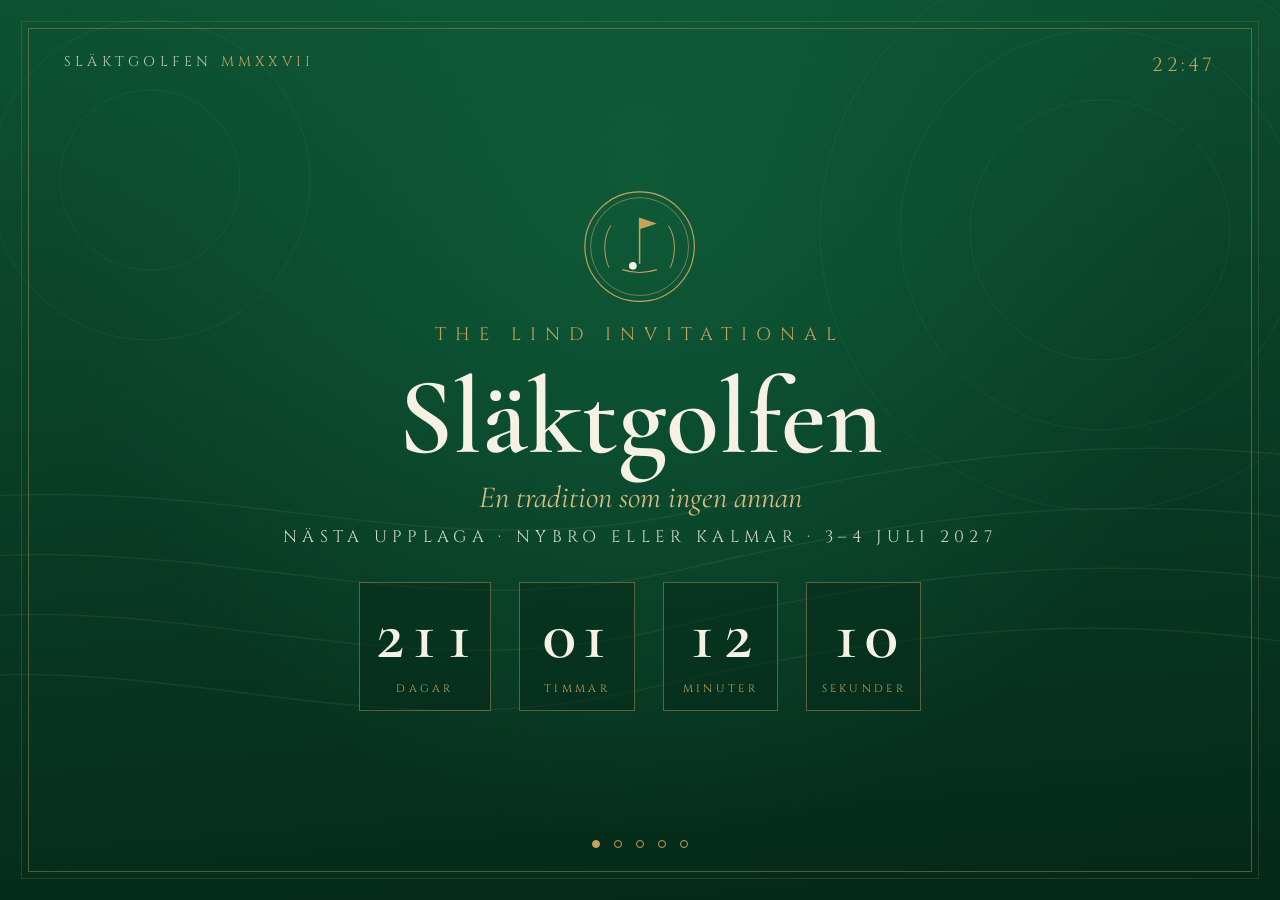
<file: tv.html>
<!DOCTYPE html>
<html lang="sv">
<head>
  <meta charset="UTF-8">
  <meta name="viewport" content="width=device-width, initial-scale=1.0">
  <title>Släktgolfen 2026 — TV</title>
  <link rel="preconnect" href="https://fonts.googleapis.com">
  <link rel="preconnect" href="https://fonts.gstatic.com" crossorigin>
  <link href="https://fonts.googleapis.com/css2?family=Cinzel:wght@400;500;600;700&family=Cormorant+Garamond:ital,wght@0,400;0,500;0,600;0,700;1,400;1,500&family=EB+Garamond:ital,wght@0,400;0,500;0,600;1,400&display=swap" rel="stylesheet">
  <style>
    :root {
      --green-deep: #0b4a2f;
      --green-dark: #083a24;
      --gold: #c6a35b;
      --gold-soft: #d8bc80;
      --cream: #f6f1e5;
    }
    * { margin: 0; padding: 0; box-sizing: border-box; }
    html, body { height: 100%; overflow: hidden; cursor: none; }
    body {
      font-family: "EB Garamond", Georgia, serif;
      color: var(--cream);
      background:
        radial-gradient(ellipse at 50% 20%, rgba(15, 92, 58, 0.85), transparent 65%),
        linear-gradient(175deg, #0d5233 0%, var(--green-dark) 55%, #052818 100%);
    }

    .contours {
      position: fixed; inset: 0; pointer-events: none;
    }
    .contours svg { width: 100%; height: 100%; }

    .frame {
      position: fixed; inset: 28px;
      border: 1px solid rgba(198, 163, 91, 0.4);
      outline: 1px solid rgba(198, 163, 91, 0.18);
      outline-offset: 6px;
      pointer-events: none;
      z-index: 5;
    }

    .clock {
      position: fixed;
      top: 52px; right: 64px;
      font-family: "Cinzel", Georgia, serif;
      font-size: 1.5vw;
      letter-spacing: 0.2em;
      color: var(--gold);
      z-index: 6;
      font-variant-numeric: tabular-nums;
    }
    .brand {
      position: fixed;
      top: 52px; left: 64px;
      font-family: "Cinzel", Georgia, serif;
      font-size: 1.1vw;
      letter-spacing: 0.3em;
      text-transform: uppercase;
      color: rgba(246, 241, 229, 0.75);
      z-index: 6;
    }
    .brand em { font-style: normal; color: var(--gold); }

    /* ---- Slides ---- */
    .slide {
      position: fixed; inset: 0;
      display: flex;
      flex-direction: column;
      align-items: center;
      justify-content: center;
      text-align: center;
      opacity: 0;
      transition: opacity 1.6s ease;
      padding: 6vw;
      z-index: 2;
    }
    .slide.active { opacity: 1; z-index: 3; }

    .kicker {
      font-family: "Cinzel", Georgia, serif;
      font-size: 1.4vw;
      letter-spacing: 0.5em;
      text-transform: uppercase;
      color: var(--gold);
      margin-bottom: 1.2vw;
    }
    .rule {
      display: flex; align-items: center; gap: 16px;
      width: 22vw; margin: 1.6vw auto;
    }
    .rule span { flex: 1; height: 1px; background: linear-gradient(90deg, transparent, var(--gold)); }
    .rule span:last-child { background: linear-gradient(90deg, var(--gold), transparent); }
    .rule i { font-style: normal; color: var(--gold); font-size: 1vw; }

    /* Slide 1: titel + nedräkning */
    .crest { width: 9vw; height: 9vw; margin-bottom: 1.5vw; }
    .title {
      font-family: "Cormorant Garamond", Georgia, serif;
      font-weight: 600;
      font-size: 8.5vw;
      line-height: 1;
    }
    .tagline {
      font-family: "Cormorant Garamond", Georgia, serif;
      font-style: italic;
      font-size: 2.4vw;
      color: var(--gold-soft);
      margin: 0.6vw 0 0.8vw;
    }
    .meta {
      font-family: "Cinzel", Georgia, serif;
      font-size: 1.3vw;
      letter-spacing: 0.32em;
      text-transform: uppercase;
      color: rgba(246, 241, 229, 0.85);
      margin-bottom: 2.6vw;
    }
    .countdown { display: flex; gap: 2.2vw; }
    .cd-unit {
      display: flex; flex-direction: column; align-items: center;
      min-width: 9vw;
      padding: 1.4vw 1vw 1.1vw;
      border: 1px solid rgba(198, 163, 91, 0.45);
      background: rgba(5, 40, 24, 0.5);
    }
    .cd-num {
      font-family: "Cormorant Garamond", Georgia, serif;
      font-weight: 600;
      font-size: 5.5vw;
      line-height: 1;
      font-variant-numeric: tabular-nums;
    }
    .cd-label {
      margin-top: 0.8vw;
      font-family: "Cinzel", Georgia, serif;
      font-size: 0.85vw;
      letter-spacing: 0.3em;
      text-transform: uppercase;
      color: var(--gold);
    }
    .live-msg {
      font-family: "Cinzel", Georgia, serif;
      font-size: 2.6vw;
      letter-spacing: 0.25em;
      text-transform: uppercase;
      color: var(--gold);
    }

    /* Slide 2: startlista */
    .h2 {
      font-family: "Cormorant Garamond", Georgia, serif;
      font-weight: 600;
      font-size: 4.8vw;
      margin-bottom: 0.4vw;
    }
    .tees { display: flex; gap: 3vw; margin-top: 2.4vw; }
    .tee {
      min-width: 26vw;
      border: 1px solid rgba(198, 163, 91, 0.45);
      background: rgba(5, 40, 24, 0.5);
    }
    .tee-head {
      display: flex; justify-content: space-between; align-items: baseline;
      padding: 1.3vw 2vw;
      border-bottom: 1px solid rgba(198, 163, 91, 0.4);
      background: rgba(198, 163, 91, 0.1);
    }
    .tee-label {
      font-family: "Cinzel", Georgia, serif;
      font-size: 1vw;
      letter-spacing: 0.32em;
      text-transform: uppercase;
      color: var(--gold);
    }
    .tee-time {
      font-family: "Cormorant Garamond", Georgia, serif;
      font-weight: 600;
      font-size: 2.6vw;
      font-variant-numeric: tabular-nums;
    }
    .tee ul { list-style: none; padding: 0.8vw 0; }
    .tee li {
      font-family: "Cormorant Garamond", Georgia, serif;
      font-weight: 500;
      font-size: 2.2vw;
      padding: 0.7vw 2vw;
      border-bottom: 1px solid rgba(198, 163, 91, 0.14);
      text-align: left;
    }
    .tee li:last-child { border-bottom: none; }

    /* Slide 3: program */
    .program { display: flex; gap: 4vw; margin-top: 2.4vw; text-align: left; }
    .day { min-width: 24vw; }
    .day h3 {
      font-family: "Cormorant Garamond", Georgia, serif;
      font-weight: 600;
      font-size: 2.4vw;
      color: var(--gold-soft);
      padding-bottom: 0.6vw;
      margin-bottom: 1vw;
      border-bottom: 1px solid var(--gold);
    }
    .day li {
      list-style: none;
      font-family: "Cormorant Garamond", Georgia, serif;
      font-size: 1.9vw;
      padding: 0.45vw 0;
    }

    /* Slide 4: hederstavlan */
    .champs { display: flex; gap: 5vw; margin-top: 2.6vw; }
    .champ-col { max-width: 34vw; }
    .champ-col h3 {
      font-family: "Cinzel", Georgia, serif;
      font-size: 1.1vw;
      letter-spacing: 0.32em;
      text-transform: uppercase;
      color: var(--gold);
      margin-bottom: 1vw;
    }
    .champ-big {
      font-family: "Cormorant Garamond", Georgia, serif;
      font-weight: 600;
      font-size: 3.2vw;
      line-height: 1.1;
    }
    .champ-sub {
      margin-top: 0.7vw;
      font-family: "Cormorant Garamond", Georgia, serif;
      font-style: italic;
      font-size: 1.7vw;
      color: var(--gold-soft);
    }

    /* Slide 5: citat */
    .quote {
      font-family: "Cormorant Garamond", Georgia, serif;
      font-style: italic;
      font-size: 4.6vw;
      line-height: 1.25;
      max-width: 70vw;
    }
    .quote-cite {
      margin-top: 2vw;
      font-family: "Cinzel", Georgia, serif;
      font-size: 1.1vw;
      letter-spacing: 0.35em;
      text-transform: uppercase;
      color: var(--gold);
    }

    /* Progressprickar */
    .dots {
      position: fixed;
      bottom: 52px; left: 50%;
      transform: translateX(-50%);
      display: flex; gap: 14px;
      z-index: 6;
    }
    .dots span {
      width: 8px; height: 8px;
      border-radius: 50%;
      border: 1px solid var(--gold);
      background: transparent;
      transition: background 0.5s;
    }
    .dots span.on { background: var(--gold); }
  </style>
</head>
<body>

  <div class="contours" aria-hidden="true">
    <svg viewBox="0 0 1440 900" preserveAspectRatio="xMidYMid slice">
      <g fill="none" stroke="rgba(198,163,91,.10)" stroke-width="1.5">
        <path d="M-100,700 C200,620 420,760 720,690 S1240,600 1560,680"/>
        <path d="M-100,640 C220,560 440,700 740,630 S1260,540 1580,620"/>
        <path d="M-100,580 C240,500 460,640 760,570 S1280,480 1600,560"/>
        <path d="M-100,520 C260,440 480,580 780,510 S1300,420 1620,500"/>
      </g>
      <g fill="none" stroke="rgba(255,255,255,.05)" stroke-width="1">
        <circle cx="1180" cy="230" r="130"/>
        <circle cx="1180" cy="230" r="200"/>
        <circle cx="1180" cy="230" r="280"/>
        <circle cx="230" cy="180" r="90"/>
        <circle cx="230" cy="180" r="160"/>
      </g>
    </svg>
  </div>
  <div class="frame" aria-hidden="true"></div>

  <p class="brand">Släktgolfen <em>MMXXVII</em></p>
  <p class="clock" id="clock">--:--</p>

  <!-- Slide 1: Titel + nedräkning -->
  <section class="slide active">
    <svg viewBox="0 0 120 120" class="crest" aria-hidden="true">
      <circle cx="60" cy="60" r="57" fill="none" stroke="#c6a35b" stroke-width="1.2"/>
      <circle cx="60" cy="60" r="51" fill="none" stroke="#c6a35b" stroke-width=".6"/>
      <g stroke="#c6a35b" stroke-width="1" fill="none">
        <path d="M28,82 C22,68 22,50 30,38"/>
        <path d="M92,82 C98,68 98,50 90,38"/>
      </g>
      <g>
        <line x1="60" y1="30" x2="60" y2="78" stroke="#c6a35b" stroke-width="1.6"/>
        <path d="M60,30 L78,36 L60,42 Z" fill="#c6a35b"/>
        <circle cx="53" cy="80" r="4" fill="#f6f1e5"/>
        <path d="M42,84 Q60,90 78,84" stroke="#c6a35b" stroke-width="1.2" fill="none"/>
      </g>
    </svg>
    <p class="kicker">The Lind Invitational</p>
    <h1 class="title">Släktgolfen</h1>
    <p class="tagline">En tradition som ingen annan</p>
    <p class="meta">Nästa upplaga · Nybro eller Kalmar · 3–4 juli 2027</p>
    <div class="countdown" id="countdown">
      <div class="cd-unit"><span class="cd-num" id="cd-days">–</span><span class="cd-label">Dagar</span></div>
      <div class="cd-unit"><span class="cd-num" id="cd-hours">–</span><span class="cd-label">Timmar</span></div>
      <div class="cd-unit"><span class="cd-num" id="cd-mins">–</span><span class="cd-label">Minuter</span></div>
      <div class="cd-unit"><span class="cd-num" id="cd-secs">–</span><span class="cd-label">Sekunder</span></div>
    </div>
    <p class="live-msg" id="live-msg" hidden></p>
  </section>

  <!-- Slide 2: Mästaren 2026 -->
  <section class="slide">
    <p class="kicker">Släktgolfen 2026 · Lycke G&amp;CC</p>
    <h2 class="h2">Max Linglöf</h2>
    <div class="rule" aria-hidden="true"><span></span><i>✦</i><span></span></div>
    <p class="tagline">Mästare 2026 — första titeln</p>
    <p class="meta">Namnet graveras in i Lind Trophy</p>
  </section>

  <!-- Slide 3: Nästa upplaga -->
  <section class="slide">
    <p class="kicker">Nästa upplaga · 2027</p>
    <h2 class="h2">Nybro eller Kalmar</h2>
    <div class="rule" aria-hidden="true"><span></span><i>✦</i><span></span></div>
    <div class="program">
      <div class="day">
        <h3>Lördag 3 juli 2027</h3>
        <ul>
          <li>Festen — samling i Småland</li>
          <li>Gemensam middag &amp; aktiviteter</li>
        </ul>
      </div>
      <div class="day">
        <h3>Söndag 4 juli 2027</h3>
        <ul>
          <li>Golfen — 18 hål</li>
          <li>Prisceremoni &amp; gravering</li>
        </ul>
      </div>
    </div>
  </section>

  <!-- Slide 4: Hederstavlan -->
  <section class="slide">
    <p class="kicker">Hederstavlan</p>
    <h2 class="h2">Lind Trophy</h2>
    <div class="rule" aria-hidden="true"><span></span><i>✦</i><span></span></div>
    <div class="champs">
      <div class="champ-col">
        <h3>Regerande mästare</h3>
        <p class="champ-big">Max Linglöf</p>
        <p class="champ-sub">2026 · Första titeln</p>
      </div>
      <div class="champ-col">
        <h3>Flest titlar</h3>
        <p class="champ-big">Åsa Lind &amp; Andreas Danielsson</p>
        <p class="champ-sub">Tre vardera — sedan 2005</p>
      </div>
    </div>
  </section>

  <!-- Slide 5: Citat -->
  <section class="slide">
    <p class="quote">”Majorerna är fyra.<br>Släktgolfen är den femte.”</p>
    <p class="quote-cite">— Tävlingskommittén</p>
  </section>

  <div class="dots" id="dots" aria-hidden="true"></div>

  <script>
    // ===== Klocka =====
    const clockEl = document.getElementById('clock');
    function clock() {
      const n = new Date();
      clockEl.textContent = String(n.getHours()).padStart(2, '0') + ':' + String(n.getMinutes()).padStart(2, '0');
    }
    clock();
    setInterval(clock, 5000);

    // ===== Nedräkning =====
    const TEE_OFF = new Date(2027, 6, 4, 0, 0, 0);
    const DAY_END = new Date(2027, 6, 4, 23, 59, 59);
    const cd = document.getElementById('countdown');
    const liveMsg = document.getElementById('live-msg');
    const pad = (n) => String(n).padStart(2, '0');

    function tick() {
      const now = new Date();
      const diff = TEE_OFF - now;
      if (diff <= 0) {
        cd.style.display = 'none';
        liveMsg.hidden = false;
        liveMsg.textContent = now <= DAY_END ? 'Tävlingen pågår' : 'Tack för i år';
        return;
      }
      document.getElementById('cd-days').textContent = Math.floor(diff / 86400000);
      document.getElementById('cd-hours').textContent = pad(Math.floor(diff / 3600000) % 24);
      document.getElementById('cd-mins').textContent = pad(Math.floor(diff / 60000) % 60);
      document.getElementById('cd-secs').textContent = pad(Math.floor(diff / 1000) % 60);
    }
    tick();
    setInterval(tick, 1000);

    // ===== Bildspel =====
    const slides = document.querySelectorAll('.slide');
    const dotsEl = document.getElementById('dots');
    slides.forEach(() => dotsEl.appendChild(document.createElement('span')));
    const dots = dotsEl.querySelectorAll('span');
    let idx = 0;

    function show(i) {
      slides.forEach((s, j) => s.classList.toggle('active', j === i));
      dots.forEach((d, j) => d.classList.toggle('on', j === i));
    }
    show(0);
    setInterval(() => {
      idx = (idx + 1) % slides.length;
      show(idx);
    }, 12000);
  </script>
</body>
</html>
</file>
